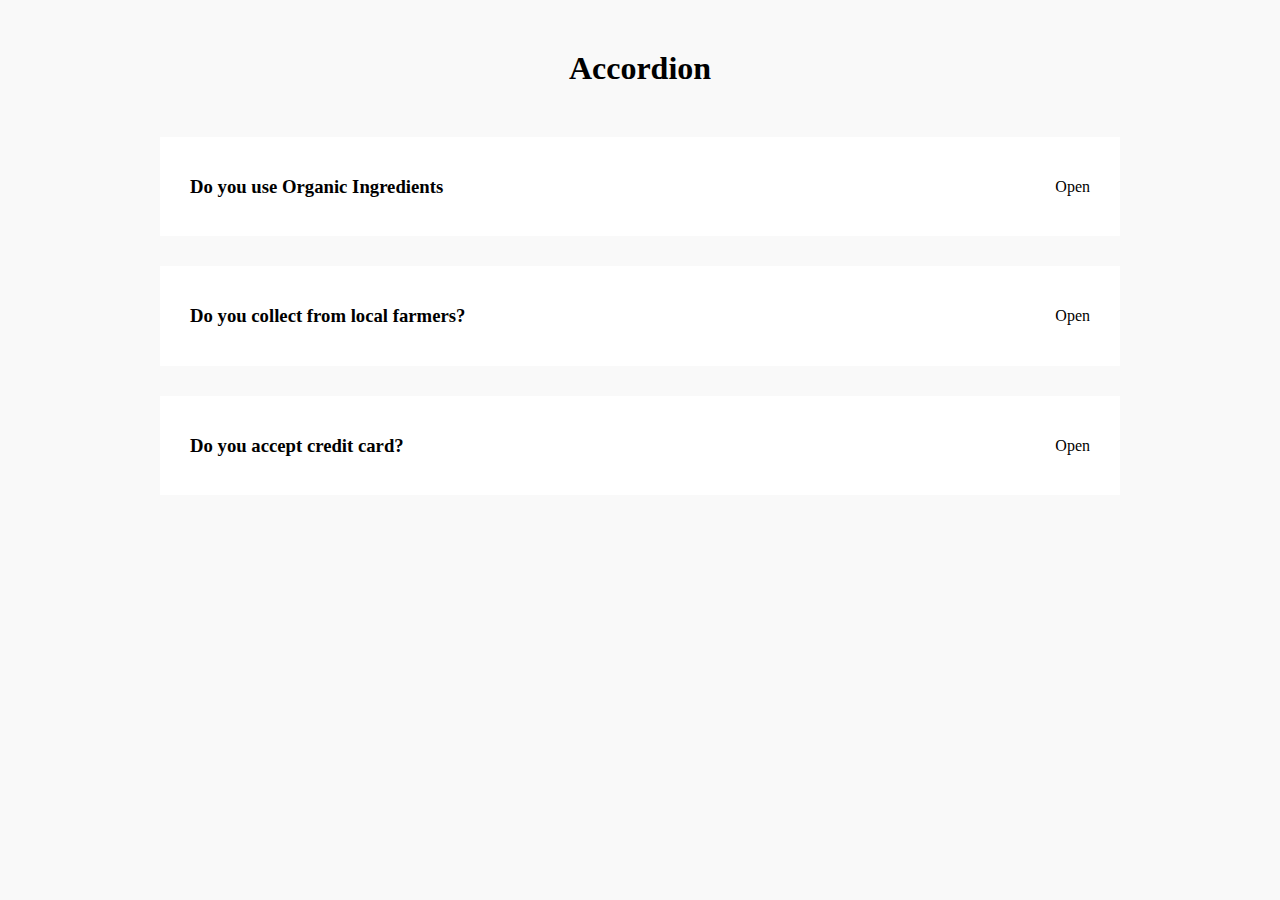
<file: Accordion/index.html>
<!DOCTYPE html>
<html lang="en">

<head>
  <meta charset="UTF-8">
  <meta name="viewport" content="width=device-width, initial-scale=1.0">
  <title>Accordion</title>
  <link rel="stylesheet" href="./style.css" />
</head>

<body>

  <div class="container">
    <h1 class="heading">Accordion</h1>

    <div class="accordion-wrapper">
      <div class="accordion-item">
        <div class="accordion-heading">
          <h3>Do you use Organic Ingredients</h3>
          <div class="controller">
            <span class="open-icon">Open</span>
            <span class="close-icon">Close</span>
          </div>
        </div>
        <div class="accordion-body">
          <p>Lorem ipsum dolor sit amet consectetur adipisicing elit. Iste esse rem excepturi nihil amet, libero sit
            aliquid reprehenderit iusto, repudiandae doloribus facere praesentium voluptate eaque sapiente corporis
            dolor repellat. Omnis!</p>
        </div>
      </div>
      <div class="accordion-item">
        <div class="accordion-heading">
          <h3>Do you collect from local farmers?</h3>
          <div class="controller">
            <span class="open-icon">Open</span>
            <span class="close-icon">Close</span>
          </div>
        </div>
        <div class="accordion-body">
          <p>Lorem ipsum dolor sit amet consectetur adipisicing elit. Iste esse rem excepturi nihil amet, libero sit
            aliquid reprehenderit iusto, repudiandae doloribus facere praesentium voluptate eaque sapiente corporis
            dolor repellat. Omnis!</p>
        </div>
      </div>
      <div class="accordion-item">
        <div class="accordion-heading">
          <h3>Do you accept credit card?</h3>
          <div class="controller">
            <span class="open-icon">Open</span>
            <span class="close-icon">Close</span>
          </div>
        </div>
        <div class="accordion-body">
          <p>Lorem ipsum dolor sit amet consectetur adipisicing elit. Iste esse rem excepturi nihil amet, libero sit
            aliquid reprehenderit iusto, repudiandae doloribus facere praesentium voluptate eaque sapiente corporis
            dolor repellat. Omnis!</p>
        </div>
      </div>
    </div>
  </div>


  <script src="./accordion.js"></script>
</body>

</html>
</file>
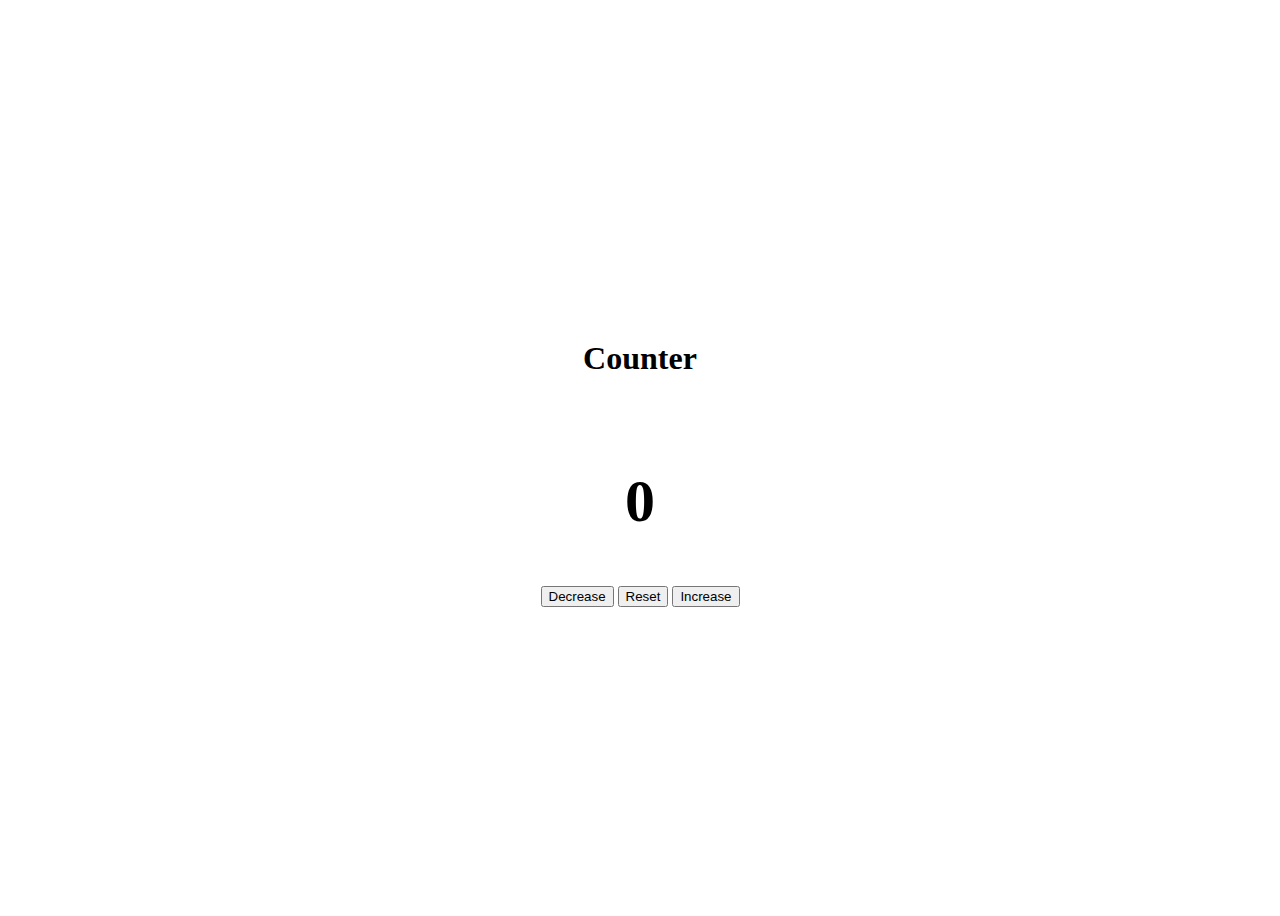
<file: counter/index.html>
<!DOCTYPE html>
<html lang="en">

<head>
  <meta charset="UTF-8">
  <meta name="viewport" content="width=device-width, initial-scale=1.0">
  <title>Counter</title>

  <style>
    .center {
      display: flex;
      flex-direction: column;
      justify-content: center;
      align-items: center;
      height: 100vh;
    }

    .center h1 {
      padding: 10px;
      text-align: center;
      display: block;
      margin-bottom: 30px;
    }

    .count-number {
      font-size: 60px;
    }
  </style>
</head>

<body>


  <div class="center">
    <h1>Counter</h1>
    <h2 class="count-number">0</h2>
    <div class="btn-container">
      <button type="button" id="decrease">Decrease</button>
      <button type="button" id="reset">Reset</button>
      <button type="button" id="increase">Increase</button>
    </div>
  </div>

  <script src="./counter.js"></script>
</body>

</html>
</file>
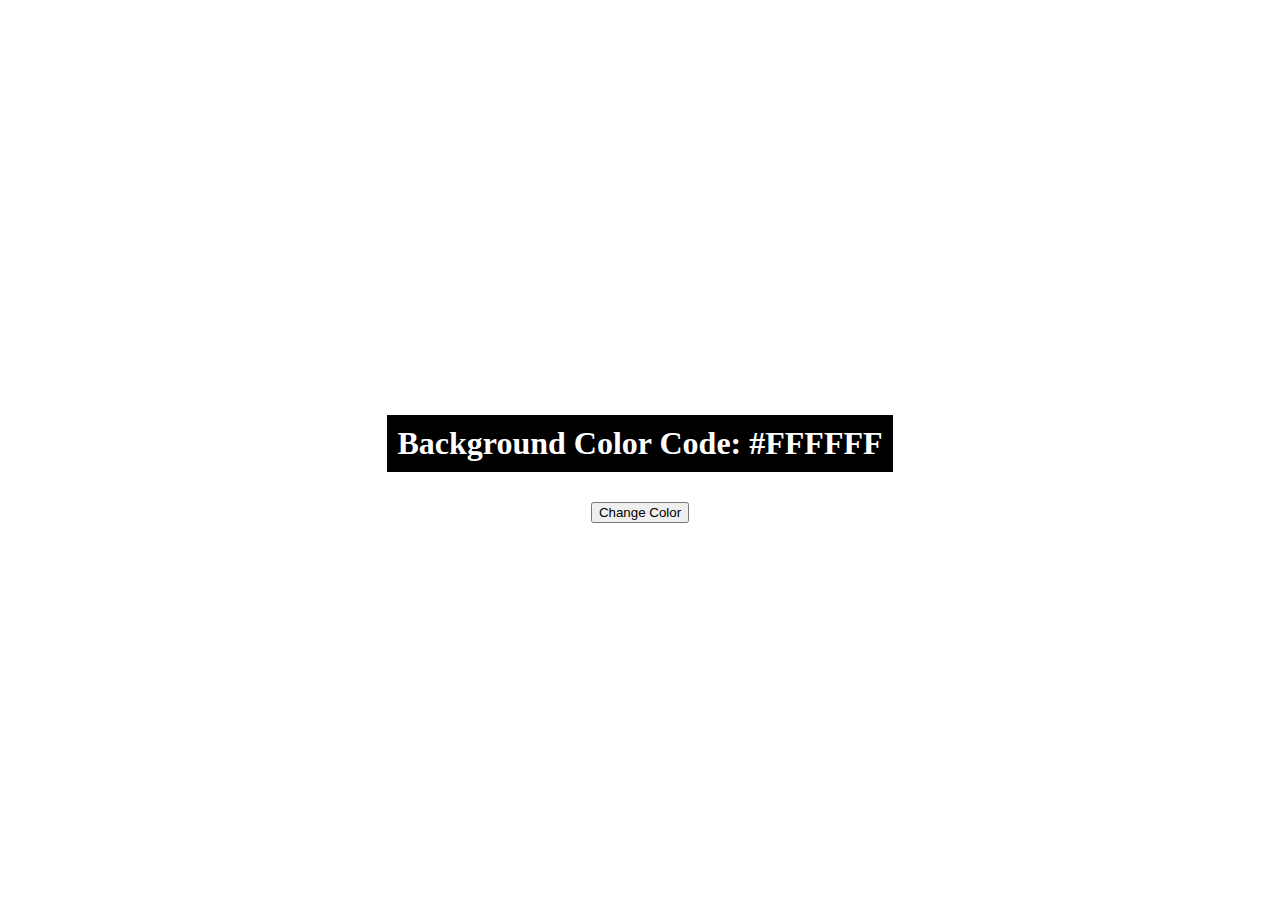
<file: Random BG Color/index.html>
<!DOCTYPE html>
<html lang="en">

<head>
  <meta charset="UTF-8">
  <meta name="viewport" content="width=device-width, initial-scale=1.0">
  <title>Random BG Color</title>

  <style>
    .center {
      display: flex;
      flex-direction: column;
      justify-content: center;
      align-items: center;
      height: 100vh;
    }

    .center h1 {
      background-color: #000;
      padding: 10px;
      text-align: center;
      color: #fff;
      display: block;
      margin-bottom: 30px;
    }
  </style>
</head>

<body>


  <div class="center">
    <h1>Background Color Code: <span class="color">#FFFFFF</span></h1>
    <button id="btn" type="button">Change Color</button>
  </div>

  <script src="./random-bg-color.js"></script>
</body>

</html>
</file>
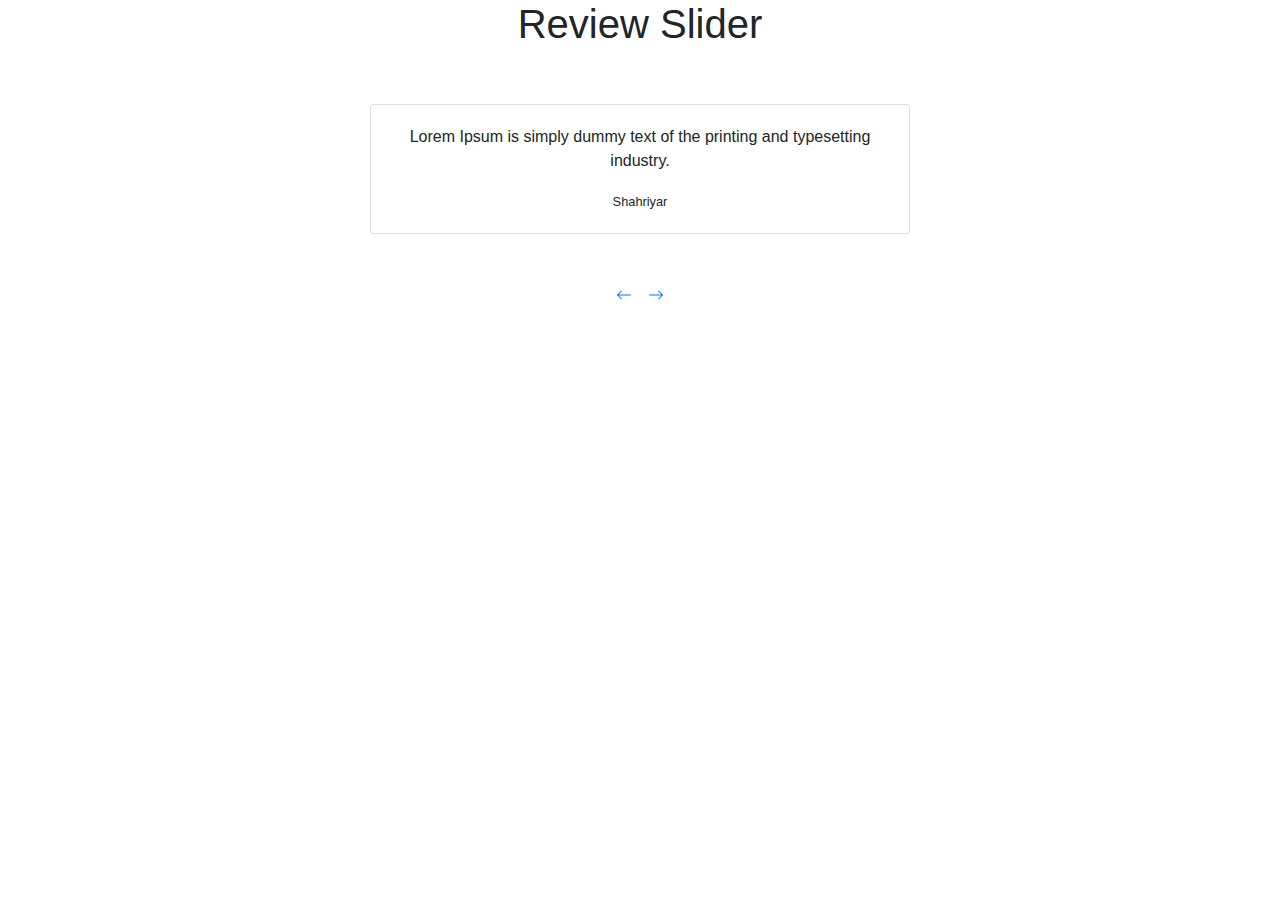
<file: slider/index.html>
<!DOCTYPE html>
<html lang="en">

<head>
  <meta charset="UTF-8">
  <meta name="viewport" content="width=device-width, initial-scale=1.0">
  <title>Slider</title>
  <link rel="stylesheet" href="https://stackpath.bootstrapcdn.com/bootstrap/4.5.2/css/bootstrap.min.css" />
</head>

<body>

  <div class="container">
    <div class="row mb-5">
      <div class="col-md-12 text-center">
        <h1>Review Slider</h1>
      </div>
    </div>

    <div class="row">
      <div class="col-md-6 mx-auto">
        <div class="card">
          <div class="card-body text-center">
            <p class="text">Lorem ipsum dolor sit amet.</p>
            <small class="name">Name</small>
          </div>
        </div>
        <div class="direction-arrow d-flex justify-content-center mt-5">
          <a class="left-icon" href="#">
            <svg width="1em" height="1em" viewBox="0 0 16 16" class="bi bi-arrow-left" fill="currentColor"
              xmlns="http://www.w3.org/2000/svg">
              <path fill-rule="evenodd"
                d="M15 8a.5.5 0 0 0-.5-.5H2.707l3.147-3.146a.5.5 0 1 0-.708-.708l-4 4a.5.5 0 0 0 0 .708l4 4a.5.5 0 0 0 .708-.708L2.707 8.5H14.5A.5.5 0 0 0 15 8z" />
            </svg>
          </a>
          <a class="right-icon ml-3" href="#">
            <svg width="1em" height="1em" viewBox="0 0 16 16" class="bi bi-arrow-right" fill="currentColor"
              xmlns="http://www.w3.org/2000/svg">
              <path fill-rule="evenodd"
                d="M1 8a.5.5 0 0 1 .5-.5h11.793l-3.147-3.146a.5.5 0 0 1 .708-.708l4 4a.5.5 0 0 1 0 .708l-4 4a.5.5 0 0 1-.708-.708L13.293 8.5H1.5A.5.5 0 0 1 1 8z" />
            </svg>
          </a>
        </div>
      </div>
    </div>
  </div>
  <script src="./slider.js"></script>
</body>

</html>
</file>
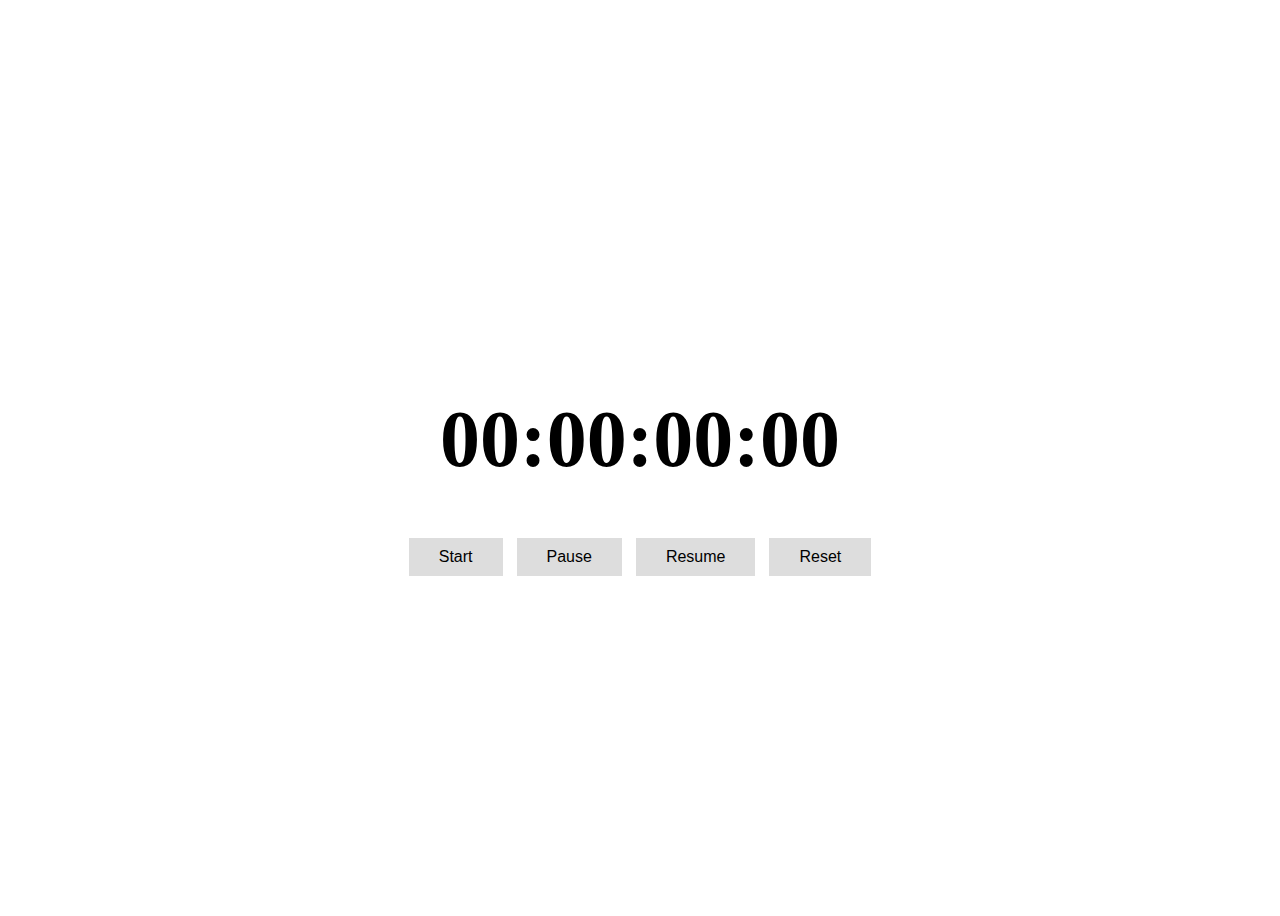
<file: Stopwatch/index.html>
<!DOCTYPE html>
<html lang="en">

<head>
  <meta charset="UTF-8">
  <meta name="viewport" content="width=device-width, initial-scale=1.0">
  <title>Stopwatch</title>
  <style>
    .container {
      max-width: 1140px;
      margin: 0 auto;
    }

    .stopwatch-wrapper {
      display: flex;
      flex-direction: column;
      justify-content: center;
      align-items: center;
      height: 100vh;
    }

    h1.timer {
      font-size: 80px;
    }

    button {
      padding: 10px 30px;
      border-radius: 0;
      background-color: #ddd;
      border: 0;
      cursor: pointer;
      margin: 0 5px;
      font-size: 16px;
    }

    button:focus {
      outline: 0;
    }
  </style>
</head>

<body>

  <div class="container">
    <div class="stopwatch-wrapper">
      <h1 class="timer">00:00:00:00</h1>
      <div class="btn-group">
        <button type="button" class="start">Start</button>
        <button type="button" class="pause">Pause</button>
        <button type="button" class="resume">Resume</button>
        <button type="button" class="reset">Reset</button>
      </div>
    </div>
  </div>

  <script src="./stopwatch.js"></script>
</body>

</html>
</file>
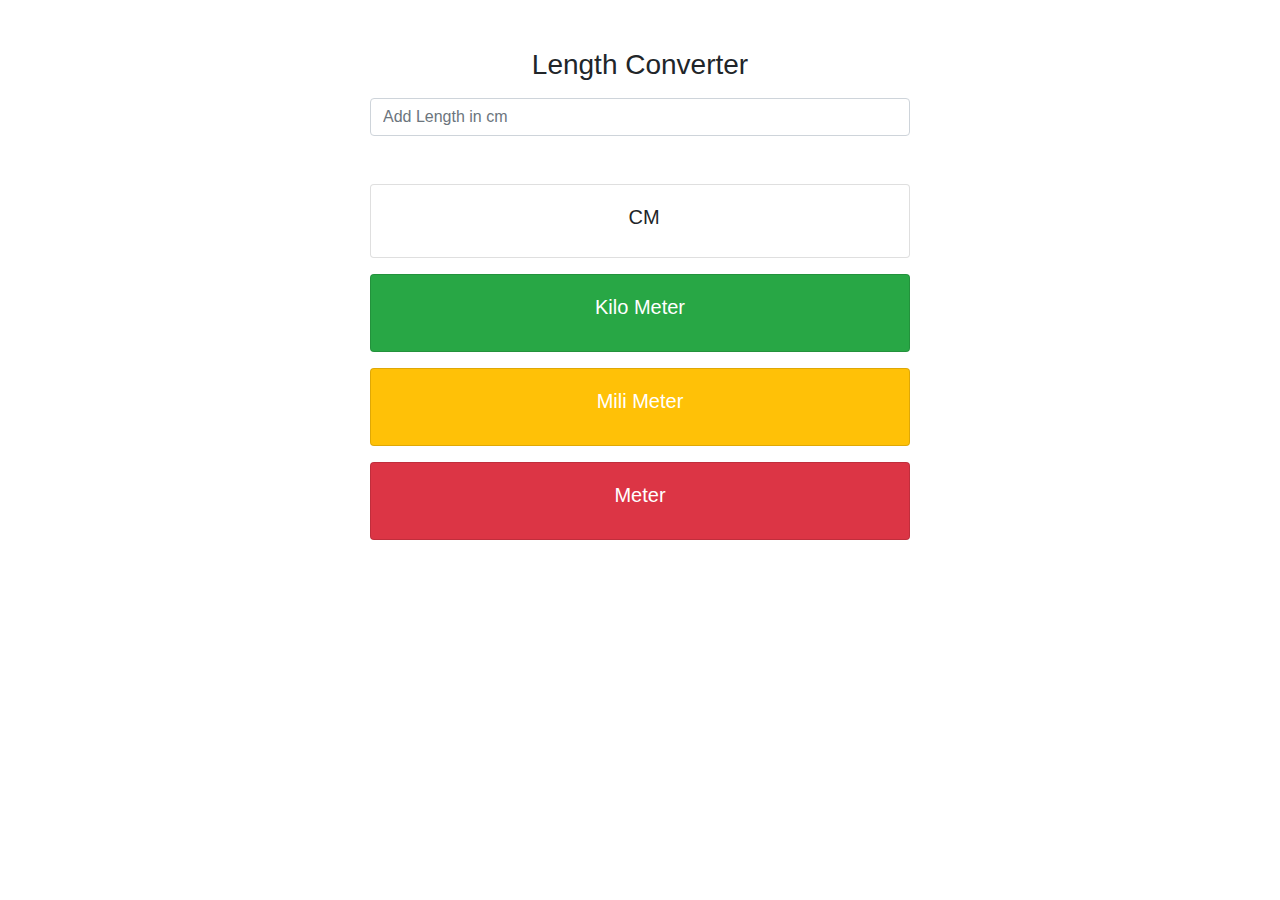
<file: length-converter.html>
<!DOCTYPE html>
<html lang="en">
  <head>
    <meta charset="UTF-8" />
    <meta name="viewport" content="width=device-width, initial-scale=1.0" />
    <meta http-equiv="X-UA-Compatible" content="ie=edge" />
    <title>Length Converter</title>
    <link
      rel="stylesheet"
      href="https://stackpath.bootstrapcdn.com/bootstrap/4.3.1/css/bootstrap.min.css"
    />
  </head>
  <body>
    <div class="container mt-5">
      <div class="row">
        <div class="col-md-6 mx-auto text-center">
          <h3>Length Converter</h3>
          <form class="mt-3">
            <input
              type="number"
              class="form-control"
              id="inputLength"
              placeholder="Add Length in cm"
            />
          </form>
          <div class="output mt-5">
            <div class="card">
              <div class="card-body d-flex justify-content-center">
                <h5 class="card-title mr-2" id="cmOutput"></h5>
                <h5>CM</h5>
              </div>
            </div>
            <div class="card text-white bg-success mt-3">
              <div class="card-body">
                <h5 class="card-title">Kilo Meter</h5>
                <p class="card-text " id="kmOutput"></p>
              </div>
            </div>
            <div class="card text-white bg-warning mt-3">
              <div class="card-body">
                <h5 class="card-title">Mili Meter</h5>
                <p class="card-text " id="mmOutput"></p>
              </div>
            </div>
            <div class="card text-white bg-danger mt-3">
              <div class="card-body">
                <h5 class="card-title">Meter</h5>
                <p class="card-text " id="mOutput"></p>
              </div>
            </div>
          </div>
        </div>
      </div>
    </div>
    <script>
      document.getElementById("inputLength").addEventListener("input", e => {
        let cm = e.target.value;
        document.getElementById("cmOutput").innerHTML = cm;
        document.getElementById("kmOutput").innerHTML = cm / 100000;
        document.getElementById("mmOutput").innerHTML = cm / 10;
        document.getElementById("mOutput").innerHTML = cm / 100;
      });
    </script>
  </body>
</html>
</file>
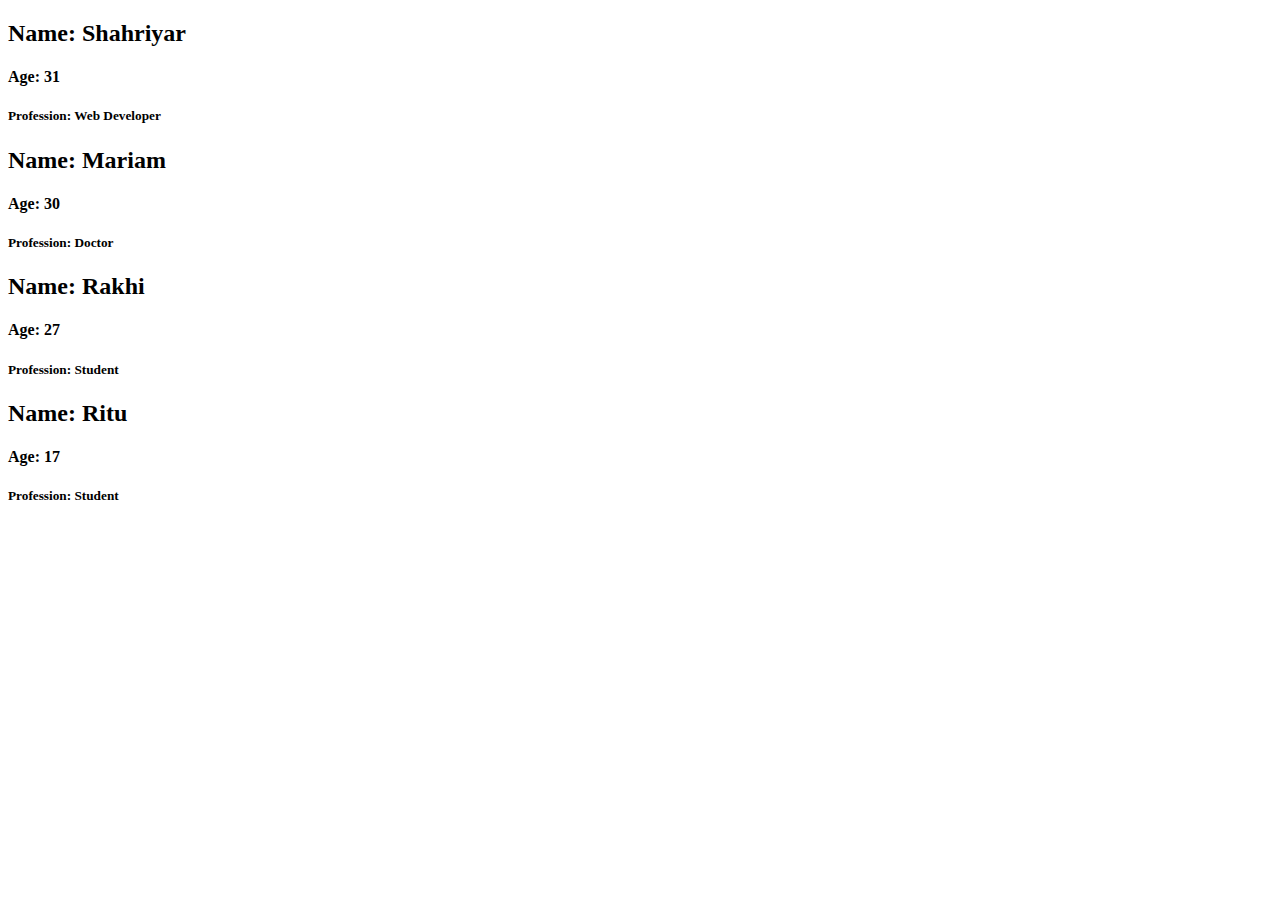
<file: Map-practice/map-practice.html>
<!DOCTYPE html>
<html lang="en">

<head>
  <meta charset="UTF-8">
  <meta name="viewport" content="width=device-width, initial-scale=1.0">
  <title>Document</title>
</head>

<body>
  <div class="map-result"></div>
  <script src="map-practice.js"></script>
</body>

</html>
</file>
<file: Accordion/style.css>
body {
  background-color: #f9f9f9;
}

.container {
  max-width: 900px;
  margin: 0 auto;
}

.heading {
  margin: 50px 0;
  text-align: center;
}

.accordion-wrapper {
  display: flex;
  flex-direction: column;
  align-items: center;
  justify-content: center;
}

.accordion-item {
  background-color: #fff;
  padding: 20px 30px;
  margin-bottom: 30px;
  width: 100%;
}

.accordion-heading {
  display: flex;
  justify-content: space-between;
  align-items: center;
}

.accordion-body {
  display: none;
}

.controller span {
  cursor: pointer;
}

.controller .close-icon {
  display: none;
}

.accordion-item.show-text .accordion-body {
  display: block;
}

.accordion-item.show-text .controller .close-icon {
  display: block;
}

.accordion-item.show-text .controller .open-icon {
  display: none;
}
</file>
